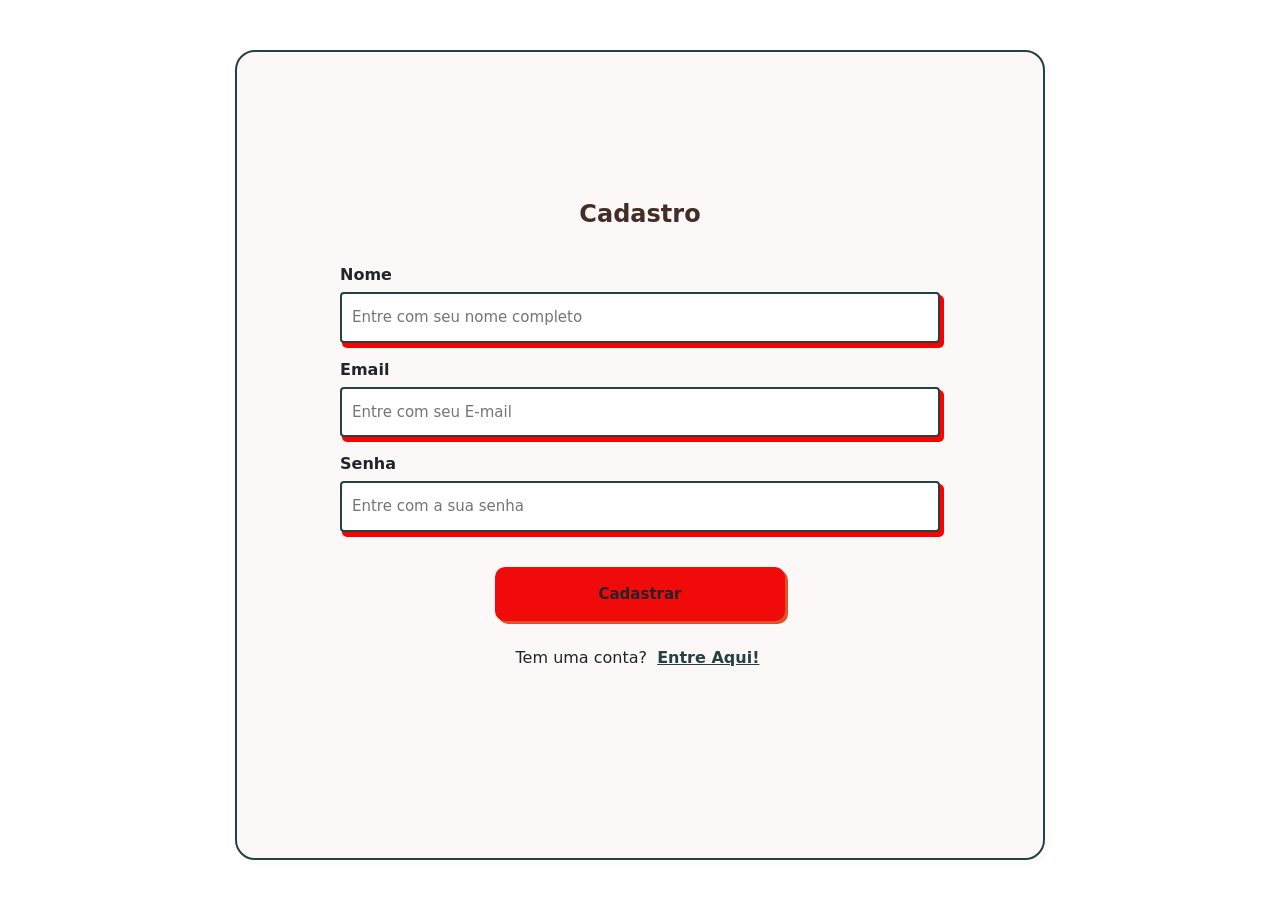
<file: index.html>
<!DOCTYPE html>
<html lang="pt-br">
<head>
    <meta charset="UTF-8">
    <meta name="viewport" content="width=device-width, initial-scale=1.0">
    <title>Projeto Integrador</title>
    <link href="https://cdn.jsdelivr.net/npm/bootstrap@5.3.3/dist/css/bootstrap.min.css" rel="stylesheet" integrity="sha384-QWTKZyjpPEjISv5WaRU9OFeRpok6YctnYmDr5pNlyT2bRjXh0JMhjY6hW+ALEwIH" 
    crossorigin="anonymous">
    <link rel="stylesheet" href="css/style.css">
    <script src="js/script.js" defer></script>
</head>
<body>
            
        <div class="container">
            <div class="form_area">
                <p class="title">Cadastro</p>
                <form action="">
                    <div class="form_group">
                        <label class="sub_title" for="name">Nome</label>
                        <input placeholder="Entre com seu nome completo" class="form_style" type="text">
                    </div>
                    <div class="form_group">
                        <label class="sub_title" for="email">Email</label>
                        <input placeholder="Entre com seu E-mail" id="email" class="form_style" type="email">
                    </div>
                    <div class="form_group">
                        <label class="sub_title" for="password">Senha</label>
                        <input placeholder="Entre com a sua senha" id="password" class="form_style" type="password">
                    </div>
                    <div>
                        <button class="btn" onclick="cadastrarUsuario()">Cadastrar</button>
                        <p>Tem uma conta? <a class="link" href="">Entre Aqui!</a></p><a class="link" href="">
                    </a></div><a class="link" href="">
                
            </a></form></div><a class="link" href="">
        </a></div>
    </div>
</body>
</html>
</file>
<file: css/style.css>
/* body{
    background-color: rgb(240, 235, 235);
}

.card{
    border-color: rgb(29, 13, 117);
}

h1{
    color: rgb(13, 11, 104);
}

input{
    border-color: black;
} */


    .container {
        display: flex;
        align-items: center;
        justify-content: center;
        flex-direction: column;
        text-align: center;
        margin-top: 50px;
    }
    
    .form_area {
        display: flex;
        justify-content: center;
        align-items: center;
        flex-direction: column;
        background-color: #fdf8f8;
        height: 90vh;
        width: 90vh;
        border: 2px solid #264143;
        border-radius: 20px;
        box-shadow: 3px 4px 0px 1px #fcfbfa;
    }
    
    .title {
        color: #432d26;
        font-weight: 900;
        font-size: 1.5em;
        margin-top: 20px;
    }
    
    .sub_title {
        font-weight: 600;
        margin: 5px 0;
    }
    
    .form_group {
        display: flex;
        flex-direction: column;
        align-items: baseline;
        margin: 10px;
        width: 600px;
        
    }

    .form_group input{
        width: 100%;
    }
    
    .form_style {
        outline: none;
        border: 2px solid #264143;
        box-shadow: 3px 4px 0px 1px red;
        width: 290px;
        padding: 12px 10px;
        border-radius: 4px;
        font-size: 15px;
    }
    
    .form_style:focus, .btn:focus {
        transform: translateY(4px);
        box-shadow: 1px 2px 0px 0px #cf5e5e;
    }
    
    .btn {
        padding: 15px;
        margin: 25px 0px;
        width: 290px;
        font-size: 15px;
        background: #f00a0a;
        border-radius: 10px;
        font-weight: 800;
        box-shadow: 3px 3px 0px 0px #e05227;
    }
    
    .btn:hover {
        opacity: .9;
    }
    
    .link {
        font-weight: 800;
        color: #264143;
        padding: 5px;
    }
</file>
